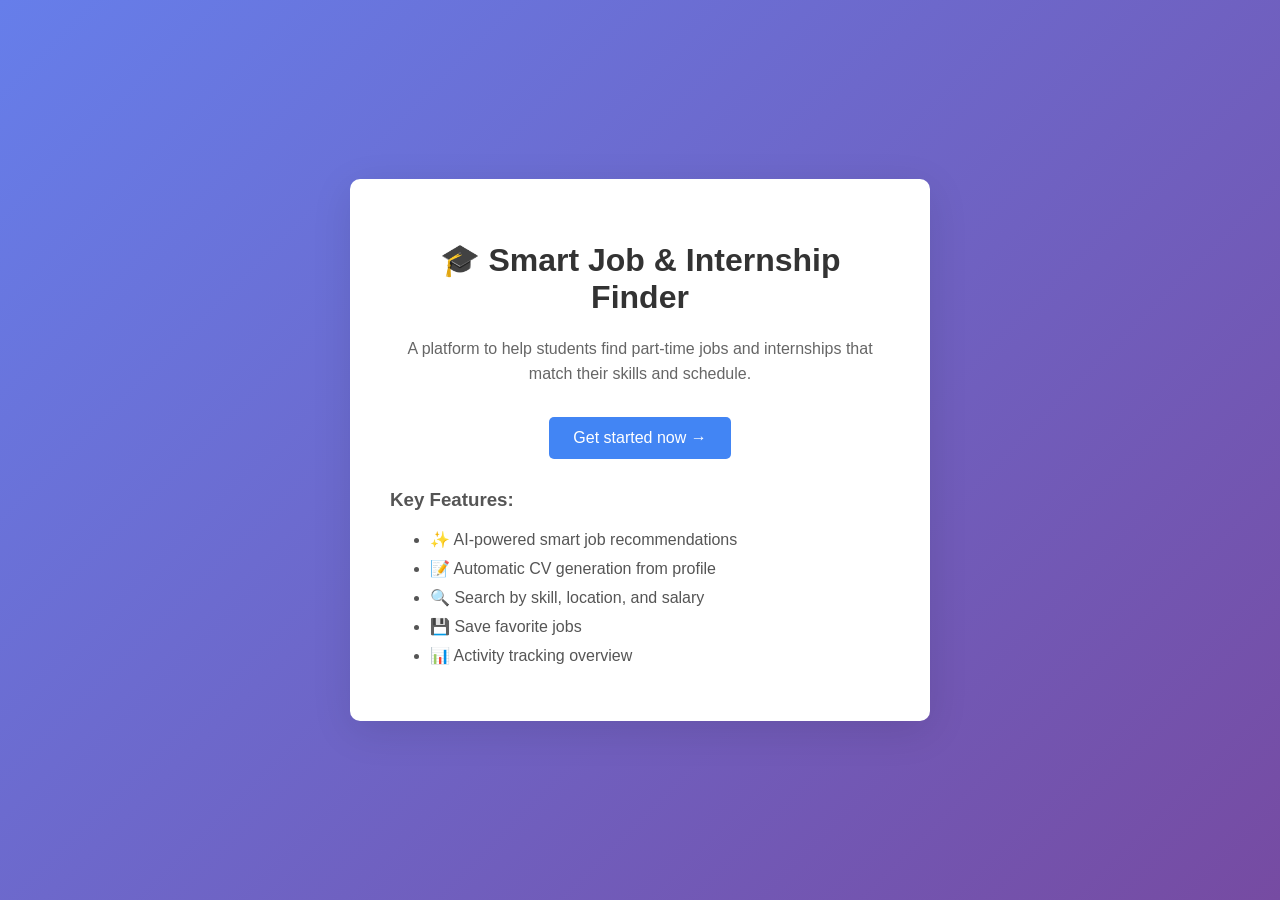
<file: templates/index.html>
<!DOCTYPE html>
<html lang="en">

<head>
    <meta charset="UTF-8">
    <meta name="viewport" content="width=device-width, initial-scale=1.0">
    <title>Smart Job Finder - Home</title>
    <style>
        body {
            font-family: 'Segoe UI', Tahoma, Geneva, Verdana, sans-serif;
            margin: 0;
            padding: 0;
            background: linear-gradient(135deg, #667eea 0%, #764ba2 100%);
            min-height: 100vh;
            display: flex;
            align-items: center;
            justify-content: center;
        }

        .container {
            background: white;
            border-radius: 10px;
            box-shadow: 0 10px 40px rgba(0, 0, 0, 0.1);
            padding: 40px;
            max-width: 500px;
            width: 90%;
            text-align: center;
        }

        h1 {
            color: #333;
            margin-bottom: 20px;
        }

        p {
            color: #666;
            margin-bottom: 30px;
            line-height: 1.6;
        }

        .btn-google {
            display: inline-block;
            background: #4285f4;
            color: white;
            text-decoration: none;
            padding: 12px 24px;
            border-radius: 5px;
            font-weight: 500;
            transition: background 0.3s;
        }

        .btn-google:hover {
            background: #3367d6;
        }

        .features {
            margin-top: 30px;
            text-align: left;
            color: #555;
        }

        .features li {
            margin-bottom: 10px;
        }
    </style>
</head>

<body>
    <div class="container">
        <h1>🎓 Smart Job & Internship Finder</h1>
        <p>A platform to help students find part-time jobs and internships that match their skills and schedule.</p>

        <a href="{{ url_for('login') }}" class="btn-google">
            Get started now →
        </a>

        <div class="features">
            <h3>Key Features:</h3>
            <ul>
                <li>✨ AI-powered smart job recommendations</li>
                <li>📝 Automatic CV generation from profile</li>
                <li>🔍 Search by skill, location, and salary</li>
                <li>💾 Save favorite jobs</li>
                <li>📊 Activity tracking overview</li>
            </ul>
        </div>
    </div>
</body>

</html>
</file>
